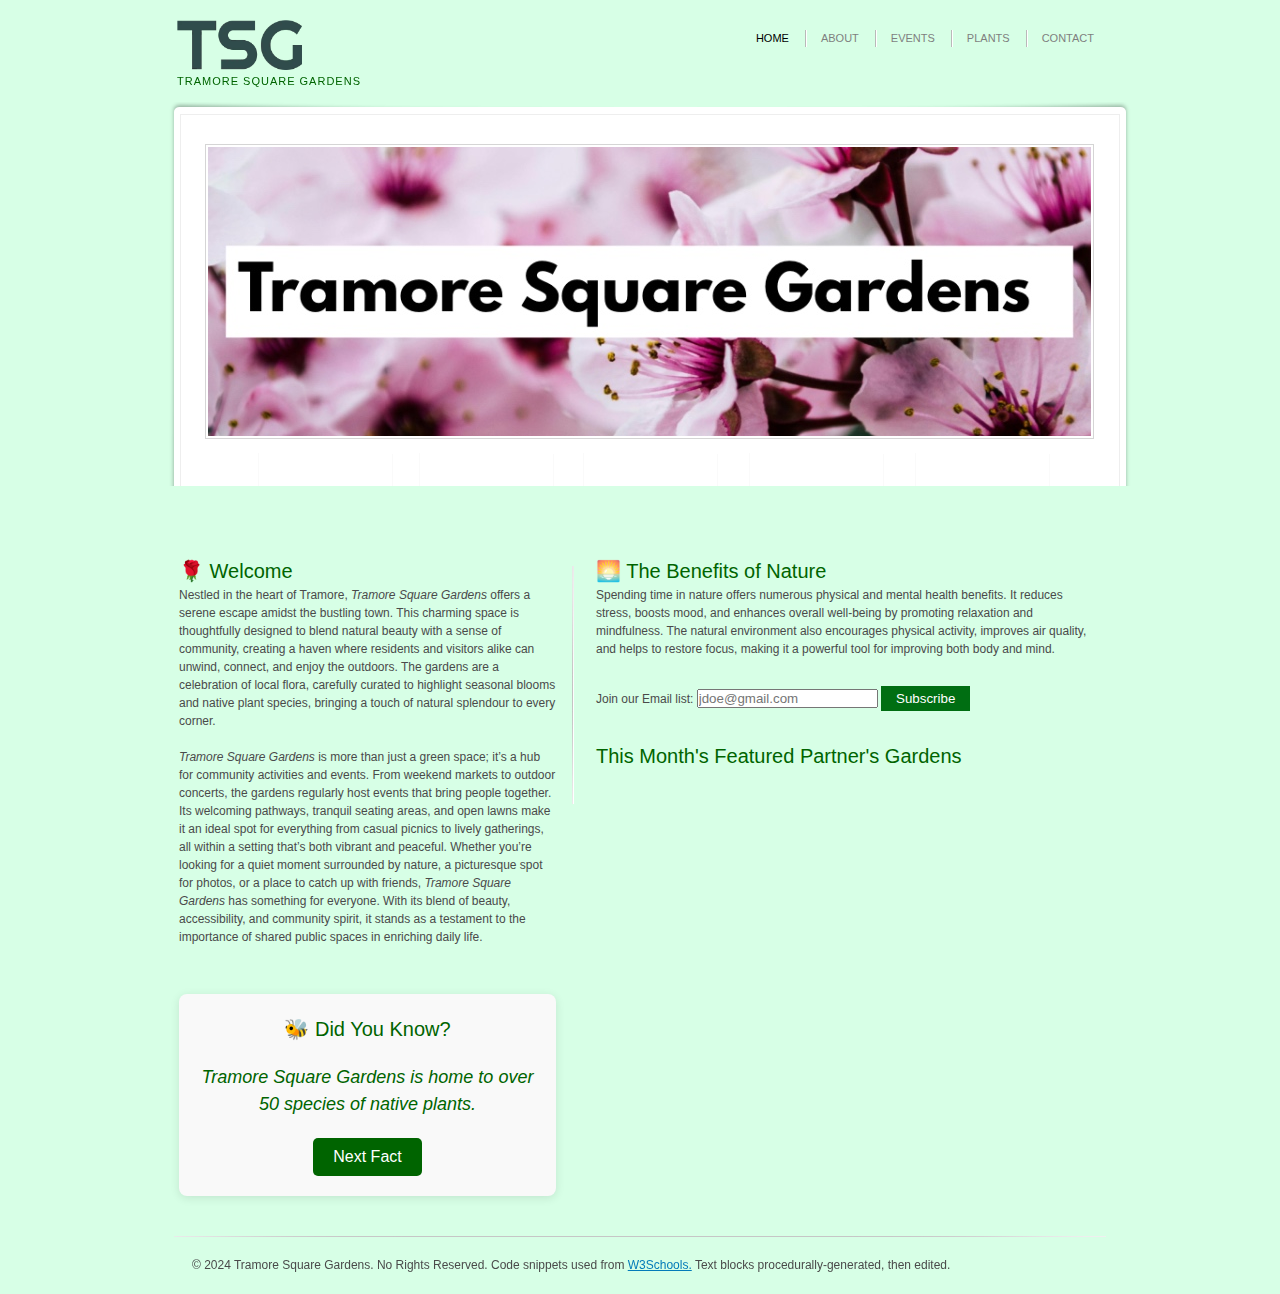
<file: index.html>
<!DOCTYPE html PUBLIC "-//W3C//DTD XHTML 1.0 Transitional//EN" "http://www.w3.org/TR/xhtml1/DTD/xhtml1-transitional.dtd">
<html xmlns="http://www.w3.org/1999/xhtml">
<head>
<title>TSG Home</title>
	<meta name="description" content="Explore Tramore Square Gardens' portfolio showcasing the beauty and community-driven nature of our gardens. From serene landscapes to vibrant seasonal blooms, discover the vision behind our space." />
<meta name="keywords" content="Tramore Square Gardens, portfolio, garden design, green spaces, community activities, local flora, seasonal blooms, nature, outdoor events" />
<meta name="author" content="Tramore Square Gardens" />
<meta http-equiv="Content-type" content="text/html; charset=utf-8" />
<link rel="stylesheet" href="css/style.css" type="text/css" media="all" />
<link href="jQueryAssets/jquery.ui.core.min.css" rel="stylesheet" type="text/css" />
<link href="jQueryAssets/jquery.ui.theme.min.css" rel="stylesheet" type="text/css" />
<!--[if IE 6]><link rel="stylesheet" href="css/ie6-style.css" type="text/css" media="all" /><![endif]-->
<script src="js/jquery-1.3.2.min.js" type="text/javascript"></script>
<script src="jQueryAssets/jquery-1.11.1.min.js" type="text/javascript"></script>
</head>
<body>
<!-- Page -->
<div id="page">
  <!-- Header -->
  <div id="header">
    <!-- Navigation -->
    <div id="navigation">
      <ul>
        <li class="active"><a href="index.html">home</a></li>
        <li><a href="about.html">About</a></li>
        <li><a href="events.html">Events</a></li>
        <li><a href="plants.html">Plants</a></li>
        <li class="last"><a href="contact.html">contact</a></li>
      </ul>
    </div>

    <h1><a href="index.html"><img src="tsg.webp" height="50px" width="125px" alt="ff"></a></h1>
	  <div style="padding-top: 0.5em;" class="description"><p style="color: darkgreen; font-family: 'Roboto', 'Helvetica Neue', 'Arial', sans-serif; font-weight: 300; letter-spacing: 1px; text-transform: uppercase;">Tramore Square Gardens</p></div>
  </div>
  <!-- / Header -->
  <!-- Slideshow -->
  <div id="slideshow">
    <div class="bg">
      <div class="cnt">
        <!-- Big Image -->
        <div class="big-image"> <img src="css/images/img1.jpg" alt="Tramore Square Gardens Homepage" /> </div>
        <!-- / Big Image -->
        <!-- Slider -->
		  
        <!-- / Slider -->
      </div>
    </div>
    <label for="datetime-local">&nbsp;</label>
</div>
  <!-- / Slideshow -->
  <!-- Content -->
  <div id="content">
    <div class="cl">&nbsp;</div>
    <div class="left-col separator">
<h2>🌹 Welcome</h2>
      <p>Nestled in the heart of Tramore, <em>Tramore Square Gardens</em> offers a serene escape amidst the bustling town. This charming space is thoughtfully designed to blend natural beauty with a sense of community, creating a haven where residents and visitors alike can unwind, connect, and enjoy the outdoors. The gardens are a celebration of local flora, carefully curated to highlight seasonal blooms and native plant species, bringing a touch of natural splendour to every corner.&nbsp;</p>
      <p><em>Tramore Square Gardens</em> is more than just a green space; it’s a hub for community activities and events. From weekend markets to outdoor concerts, the gardens regularly host events that bring people together. Its welcoming pathways, tranquil seating areas, and open lawns make it an ideal spot for everything from casual picnics to lively gatherings, all within a setting that’s both vibrant and peaceful. Whether you’re looking for a quiet moment surrounded by nature, a picturesque spot for photos, or a place to catch up with friends, <em>Tramore Square Gardens</em> has something for everyone. With its blend of beauty, accessibility, and community spirit, it stands as a testament to the importance of shared public spaces in enriching daily life.</p>
      <div id="fun-facts" style="margin: 30px auto; padding: 20px; background-color: #f9f9f9; border-radius: 8px; text-align: center; box-shadow: 0 2px 10px rgba(0, 0, 0, 0.1);">
    <h2 style="color: darkgreen; margin-bottom: 20px;">🐝 Did You Know?</h2>
    <div id="fact-display" style="font-size: 18px; color: darkgreen; font-style: italic;">Tramore Square Gardens is home to over 50 species of native plants.</div>
    <button id="next-fact" style="margin-top: 20px; padding: 10px 20px; font-size: 16px; color: white; background-color: darkgreen; border: none; border-radius: 5px; cursor: pointer;">Next Fact</button>
</div>

<script>
    const facts = [
        "Tramore Square Gardens is home to over 50 species of native plants.",
        "Spending 20 minutes in nature can lower stress hormone levels.",
        "The gardens host over 20 community events every year.",
        "Butterflies found here include the Peacock and Red Admiral species.",
        "Walking in green spaces improves focus and boosts creativity."
    ];

    let factIndex = 0;

    document.getElementById('next-fact').addEventListener('click', function() {
        factIndex = (factIndex + 1) % facts.length;
        document.getElementById('fact-display').innerText = facts[factIndex];
    });
</script>
    </div>
    <div class="right-col">
      <h2>🌅 The Benefits of Nature</h2>
      <p>Spending time in nature offers numerous physical and mental health benefits. It reduces stress, boosts mood, and enhances overall well-being by promoting relaxation and mindfulness. The natural environment also encourages physical activity, improves air quality, and helps to restore focus, making it a powerful tool for improving both body and mind.</p>
      <form>
  <label for="email">Join our Email list:</label>
  <input type="email" name="email" id="email" placeholder="jdoe@gmail.com" required />
  <input type="submit" value="Subscribe" style="margin-top: 10px; background-color: #006E12; color: white; padding: 5px 15px; border: none; cursor: pointer;" />
</form>
      <h2>&nbsp;</h2>
      <h2>This Month's Featured Partner's Gardens &nbsp;</h2>
      <iframe width="560" height="315" src="https://www.youtube.com/embed/84q7YcrOa_0?si=QsgE0Lk-k8NW0_Om" title="YouTube video player" frameborder="0" allow="accelerometer; autoplay; clipboard-write; encrypted-media; gyroscope; picture-in-picture; web-share" referrerpolicy="strict-origin-when-cross-origin" allowfullscreen></iframe>
    </div>
    <div class="cl">&nbsp;Nestled in the heart of Tramore, Tramore Square Gardens offers a serene escape amidst the bustling town. This charming space is thoughtfully designed to blend natural beauty with a sense of community, creating a haven where residents and visitors alike can unwind, connect, and enjoy the outdoors. The gardens are a celebration of local flora, carefully curated to highlight seasonal blooms and native plant species, bringing a touch of natural splendour to every corner. Tramore Square Gardens is more than just a green space; it’s a hub for community activities and events. From weekend markets to outdoor concerts, the gardens regularly host events that bring people together. Its welcoming pathways, tranquil seating areas, and open lawns make it an ideal spot for everything from casual picnics to lively gatherings, all within a setting that’s both vibrant and peaceful. Whether you’re looking for a quiet moment surrounded by nature, a picturesque spot for photos, or a place to catch up with friends, Tramore Square Gardens has something for everyone. With its blend of beauty, accessibility, and community spirit, it stands as a testament to the importance of shared public spaces in enriching daily life.Nestled in the heart of Tramore, Tramore Square Gardens offers a serene escape amidst the bustling town. This charming space is thoughtfully designed to blend natural beauty with a sense of community, creating a haven where residents and visitors alike can unwind, connect, and enjoy the outdoors. The gardens are a celebration of local flora, carefully curated to highlight seasonal blooms and native plant species, bringing a touch of natural splendour to every corner. Tramore Square Gardens is more than just a green space; it’s a hub for community activities and events. From weekend markets to outdoor concerts, the gardens regularly host events that bring people together. Its welcoming pathways, tranquil seating areas, and open lawns make it an ideal spot for everything from casual picnics to lively gatherings, all within a setting that’s both vibrant and peaceful. Whether you’re looking for a quiet moment surrounded by nature, a picturesque spot for photos, or a place to catch up with friends, Tramore Square Gardens has something for everyone. With its blend of beauty, accessibility, and community spirit, it stands as a testament to the importance of shared public spaces in enriching daily life.</div>
<div>  </div>
</div>
  <!-- / Content -->
  <!-- Footer -->
  <div id="footer">
    <p>&copy; 2024 Tramore Square Gardens. No Rights Reserved. Code snippets used from <a href="https://www.w3schools.com">W3Schools.</a> Text blocks procedurally-generated, then edited.&nbsp; &nbsp;</p>
  </div>
  <!-- / Footer -->
</div>
<!-- / Page --> 
</body>
</html>
</file>
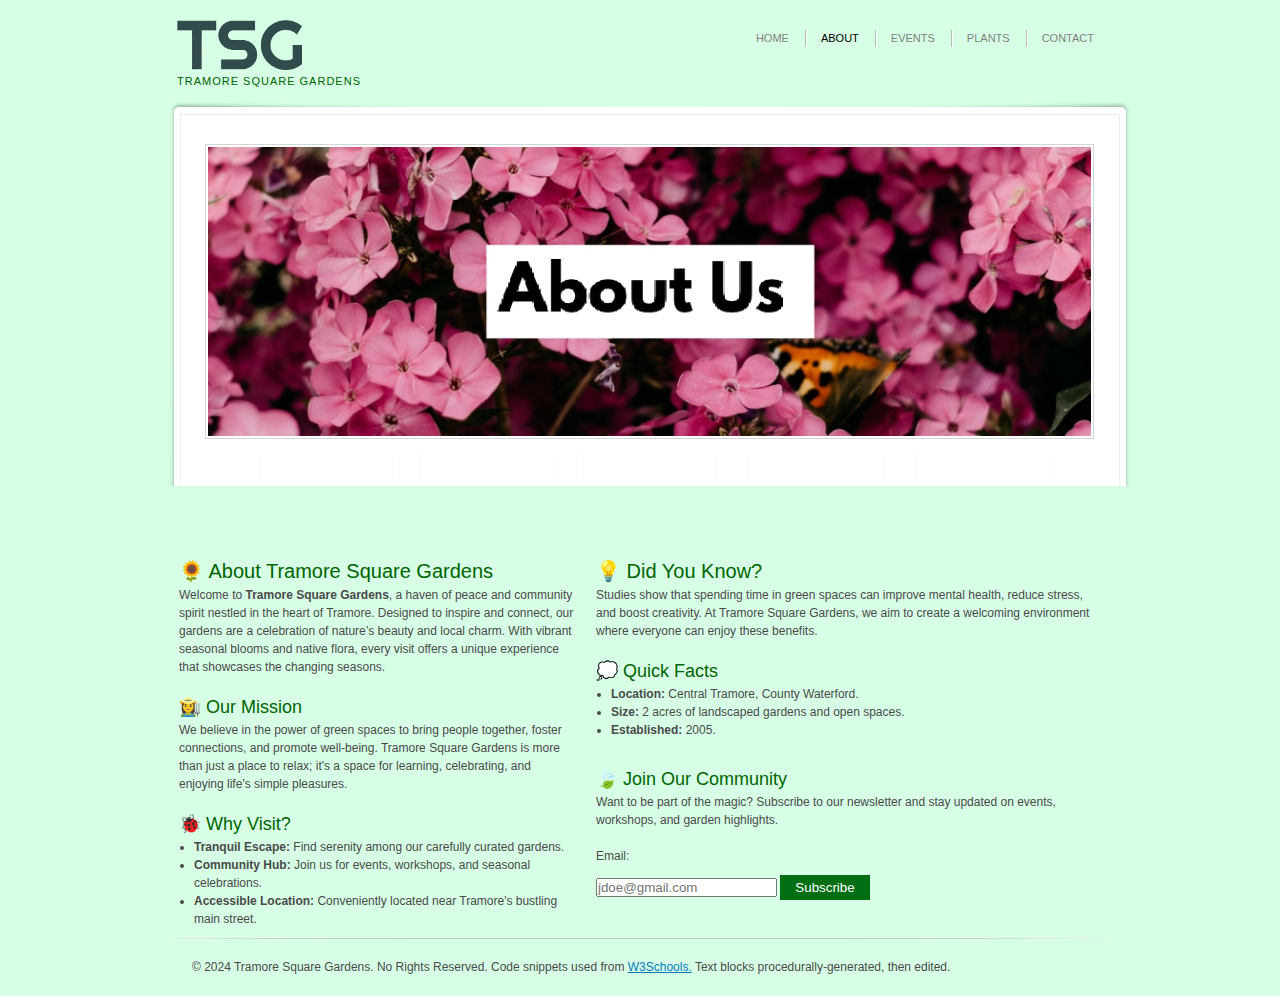
<file: about.html>
<!DOCTYPE html PUBLIC "-//W3C//DTD XHTML 1.0 Transitional//EN" "http://www.w3.org/TR/xhtml1/DTD/xhtml1-transitional.dtd">
<html xmlns="http://www.w3.org/1999/xhtml">
<head>
<title>TSG About Us</title>
	<meta name="description" content="Discover Tramore Square Gardens, a peaceful retreat in Tramore, County Waterford. Explore our vibrant seasonal blooms, native flora, and community spirit, designed to inspire and connect visitors to nature." />
<meta name="keywords" content="Tramore Square Gardens, about us, green spaces, community garden, mental health, seasonal blooms, native plants, Tramore, County Waterford, well-being, garden events, workshops, local charm" />
<meta name="author" content="Tramore Square Gardens" />
<meta http-equiv="Content-type" content="text/html; charset=utf-8" />
<link rel="stylesheet" href="css/style.css" type="text/css" media="all" />
<link href="jQueryAssets/jquery.ui.core.min.css" rel="stylesheet" type="text/css" />
<link href="jQueryAssets/jquery.ui.theme.min.css" rel="stylesheet" type="text/css" />
<!--[if IE 6]><link rel="stylesheet" href="css/ie6-style.css" type="text/css" media="all" /><![endif]-->
<script src="js/jquery-1.3.2.min.js" type="text/javascript"></script>
<script src="jQueryAssets/jquery-1.11.1.min.js" type="text/javascript"></script>
</head>
<body>
<!-- Page -->
<div id="page">
  <!-- Header -->
  <div id="header">
    <!-- Navigation -->
    <div id="navigation">
      <ul>
        <li><a href="index.html">Home</a></li>
        <li class="active"><a href="about.html">About</a></li>
        <li><a href="events.html">Events</a></li>
        <li><a href="plants.html">Plants</a></li>
        <li class="last"><a href="contact.html">Contact</a></li>
      </ul>
    </div>
    <!-- / Navigation -->
    <h1><a href="index.html"><img src="tsg.webp" height="50px" width="125px" alt="ff"></a></h1>
	  <div style="padding-top: 0.5em;" class="description"><p style="color: darkgreen; font-family: 'Roboto', 'Helvetica Neue', 'Arial', sans-serif; font-weight: 300; letter-spacing: 1px; text-transform: uppercase;">Tramore Square Gardens</p></div>
  </div>
  <!-- / Header -->

  <!-- Main Image -->
  <div id="slideshow">
    <div class="bg">
      <div class="cnt">
        <div class="big-image"> 
          <img src="css/images/about-us.jpg" alt="About Tramore Square Gardens" /> 
        </div>
      </div>
    </div>
  </div>
  <!-- / Main Image -->

  <!-- Content -->
  <div id="content">
    <div class="cl">&nbsp;</div>

    <!-- Left Column -->
    <div class="left-col">
      <h2>🌻 About Tramore Square Gardens</h2>
      <p>Welcome to <strong>Tramore Square Gardens</strong>, a haven of peace and community spirit nestled in the heart of Tramore. Designed to inspire and connect, our gardens are a celebration of nature’s beauty and local charm. With vibrant seasonal blooms and native flora, every visit offers a unique experience that showcases the changing seasons.</p>
      
      <h3>👩‍🌾 Our Mission</h3>
      <p>We believe in the power of green spaces to bring people together, foster connections, and promote well-being. Tramore Square Gardens is more than just a place to relax; it's a space for learning, celebrating, and enjoying life's simple pleasures.</p>

      <h3>🐞 Why Visit?</h3>
      <ul>
        <li><strong>Tranquil Escape:</strong> Find serenity among our carefully curated gardens.</li>
        <li><strong>Community Hub:</strong> Join us for events, workshops, and seasonal celebrations.</li>
        <li><strong>Accessible Location:</strong> Conveniently located near Tramore's bustling main street.</li>
      </ul>
    </div>
    <!-- / Left Column -->

    <!-- Right Column -->
    <div class="right-col">
      <h2>💡 Did You Know?</h2>
      <p>Studies show that spending time in green spaces can improve mental health, reduce stress, and boost creativity. At Tramore Square Gardens, we aim to create a welcoming environment where everyone can enjoy these benefits.</p>

      <h3>💭 Quick Facts</h3>
      <ul>
        <li><strong>Location:</strong> Central Tramore, County Waterford.</li>
        <li><strong>Size:</strong> 2 acres of landscaped gardens and open spaces.</li>
        <li><strong>Established:</strong> 2005.</li>
       
      </ul>

      <h3><br />
      🍃 Join Our Community</h3>
      <p>Want to be part of the magic? Subscribe to our newsletter and stay updated on events, workshops, and garden highlights.</p>
      <form>
        <label for="email">Email:</label><br />
        <input type="email" name="email" id="email" placeholder="jdoe@gmail.com" required />
        <input type="submit" value="Subscribe" style="margin-top: 10px; background-color: #006E12; color: white; padding: 5px 15px; border: none; cursor: pointer;" />
      </form>
    </div>
    <!-- / Right Column -->

    <div class="cl">&nbsp;</div>
  </div>
  <!-- / Content -->

  <!-- Footer -->
  <div id="footer">
    <p>&copy; 2024 Tramore Square Gardens. No Rights Reserved. Code snippets used from <a href="https://www.w3schools.com">W3Schools.</a> Text blocks procedurally-generated, then edited.&nbsp; &nbsp; &nbsp;</p>
  </div>
  <!-- / Footer -->
</div>
<!-- / Page -->
</body>
</html>
</file>
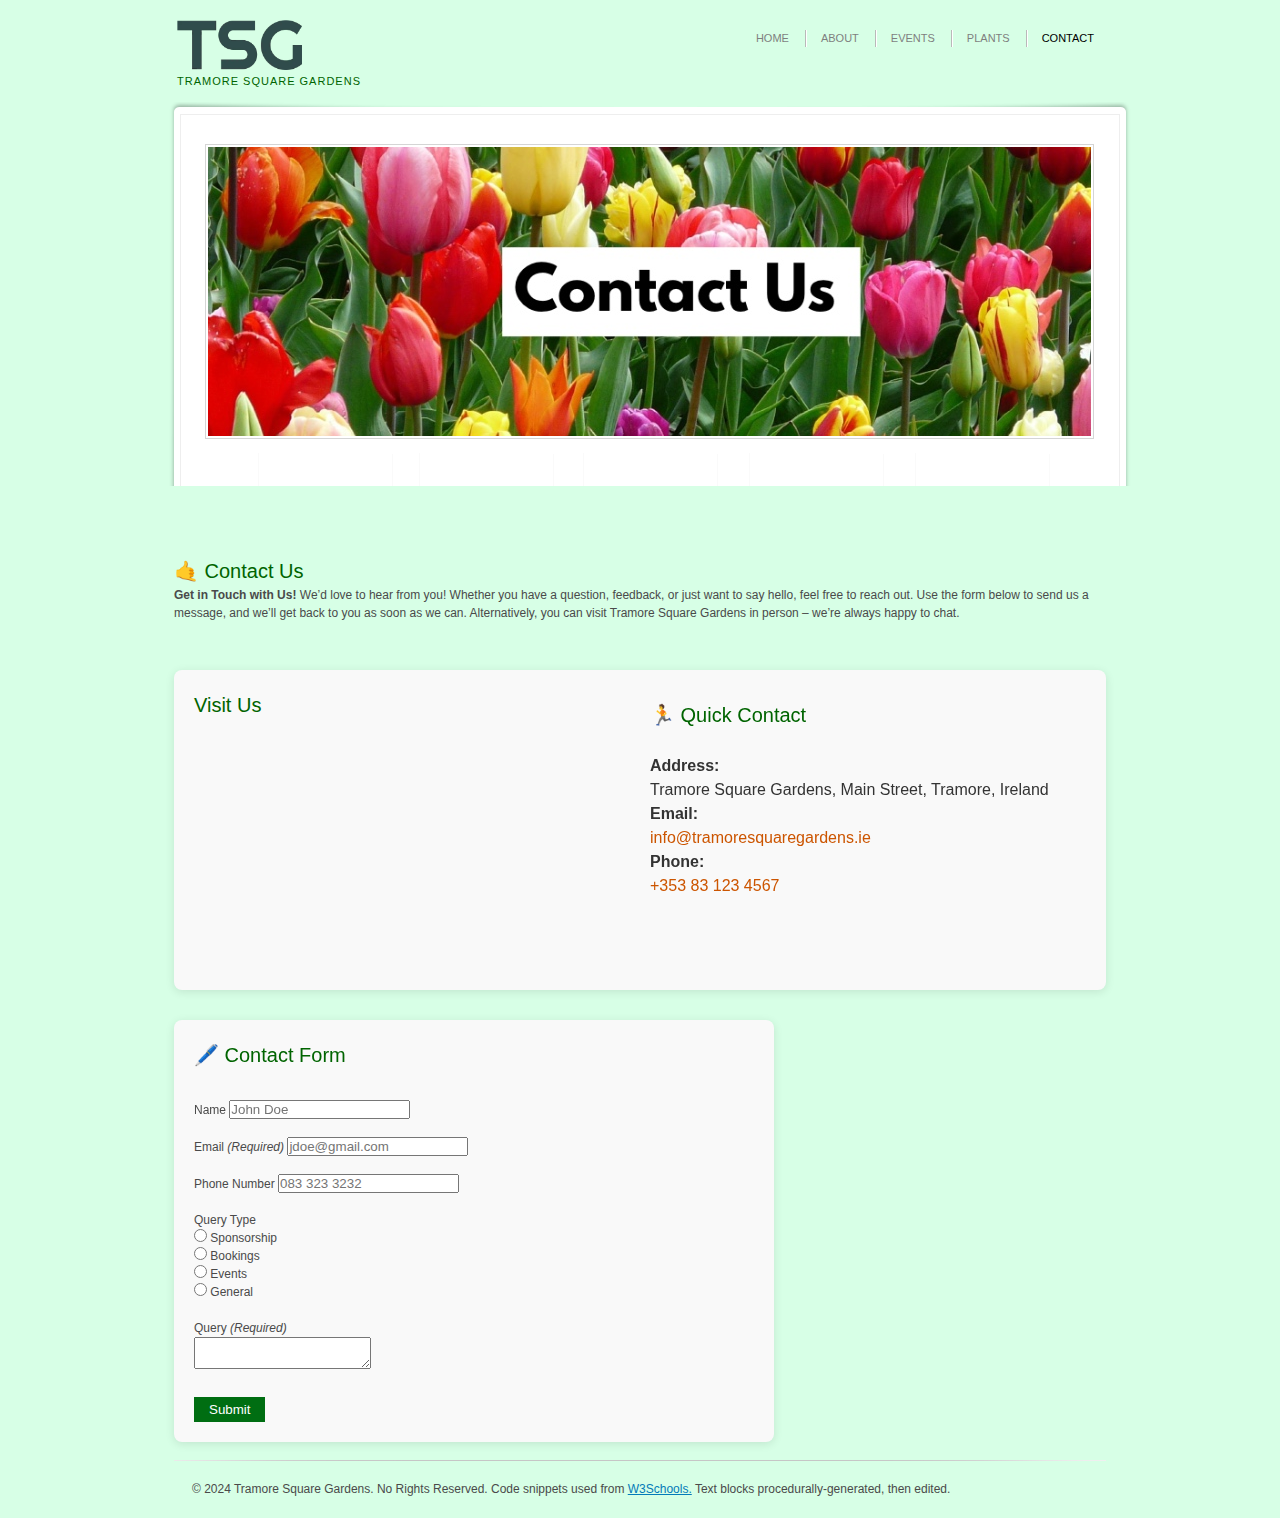
<file: contact.html>
<!DOCTYPE html PUBLIC "-//W3C//DTD XHTML 1.0 Transitional//EN" "http://www.w3.org/TR/xhtml1/DTD/xhtml1-transitional.dtd">
<html xmlns="http://www.w3.org/1999/xhtml">
<head>
<title>TSG Contact Us</title>
	 <meta name="description" content="Get in touch with Tramore Square Gardens! Contact us for inquiries, bookings, sponsorship opportunities, or general questions. Visit our gardens or reach out via email or phone." />
  <meta name="keywords" content="Tramore Square Gardens, contact us, inquiries, sponsorship, bookings, events, general questions, visit Tramore Square Gardens, Ireland" />
  <meta name="author" content="Tramore Square Gardens" />
<meta http-equiv="Content-type" content="text/html; charset=utf-8" />
<link rel="stylesheet" href="css/style.css" type="text/css" media="all" />
<link href="jQueryAssets/jquery.ui.core.min.css" rel="stylesheet" type="text/css" />
<link href="jQueryAssets/jquery.ui.theme.min.css" rel="stylesheet" type="text/css" />
<!--[if IE 6]><link rel="stylesheet" href="css/ie6-style.css" type="text/css" media="all" /><![endif]-->
<script src="js/jquery-1.3.2.min.js" type="text/javascript"></script>
<script src="jQueryAssets/jquery-1.11.1.min.js" type="text/javascript"></script>
</head>
<body>
<!-- Page -->
<div id="page">
  <!-- Header -->
  <div id="header">
    <!-- Navigation -->
    <div id="navigation">
      <ul>
        <li><a href="index.html">home</a></li>
        <li><a href="about.html">About</a></li>
        <li><a href="events.html">Events</a></li>
        <li><a href="plants.html">Plants</a></li>
        <li class="last active"><a href="contacts.html">contact</a></li>
      </ul>
    </div>
    <!-- / Navigation -->
    <h1><a href="index.html"><img src="tsg.webp" height="50px" width="125px" alt="ff"></a></h1>
	  <div style="padding-top: 0.5em;" class="description"><p style="color: darkgreen; font-family: 'Roboto', 'Helvetica Neue', 'Arial', sans-serif; font-weight: 300; letter-spacing: 1px; text-transform: uppercase;">Tramore Square Gardens</p></div>
  </div>
  <!-- / Header -->
  <!-- Slideshow -->
  <div id="slideshow">
    <div class="bg">
      <div class="cnt">
        <!-- Big Image -->
<div class="big-image"> <img src="css/images/contact-us.jpg" alt="Contact Us" /> </div>
        <!-- / Big Image -->
        <!-- Slider -->
		  
        <!-- / Slider -->
      </div>
    </div>
    <label for="datetime-local">&nbsp;</label>
</div>
  <!-- / Slideshow -->
  <!-- Content -->
    <h2>🤙 Contact Us</h2>
    <p><strong>Get in Touch with Us!</strong> We’d love to hear from you! Whether you have a question, feedback, or just want to say hello, feel free to reach out. Use the form below to send us a message, and we’ll get back to you as soon as we can. Alternatively, you can visit Tramore Square Gardens in person – we’re always happy to chat.&nbsp;</p>
    <br />
	  
	  <div id="contact-details" style="display: flex; flex-direction: row; gap: 20px; margin: 30px auto; padding: 20px; background-color: #f9f9f9; border-radius: 8px; box-shadow: 0 2px 10px rgba(0, 0, 0, 0.1);">
    <!-- Map -->
    <div style="flex: 1;">
        <h2>Visit Us</h2>
        <iframe 
            src="https://www.google.com/maps/embed?pb=!1m18!1m12!1m3!1d3153.8354345095865!2d-7.1544!3d52.1624!2m3!1f0!2f0!3f0!3m2!1i1024!2i768!4f13.1!3m3!1m2!1s0x485f9f0c00000001%3A0xf142df5a86967a7b!2sTramore!5e0!3m2!1sen!2sie!4v1697654321000!5m2!1sen!2sie" 
            width="100%" 
            height="250" 
            style="border: 0; border-radius: 8px;" 
            allowfullscreen="" 
            loading="lazy" 
            referrerpolicy="no-referrer-when-downgrade">
        </iframe>
    </div>

    <!-- Contact Details -->
    <div style="flex: 1; padding: 10px;">
        <h2>🏃 Quick Contact</h2>
        <p style="font-size: 16px; color: #333;">
			<br />
            <strong>Address:</strong><br />
            Tramore Square Gardens, Main Street, Tramore, Ireland
        </p>
        <p style="font-size: 16px; color: #333;">
            <strong>Email:</strong><br />
            <a href="mailto:info@tramoresquaregardens.ie" style="color: #cc5500; text-decoration: none;">info@tramoresquaregardens.ie</a>
        </p>
        <p style="font-size: 16px; color: #333;">
            <strong>Phone:</strong><br />
            <a href="tel:+353831234567" style="color: #cc5500; text-decoration: none;">+353 83 123 4567</a>
        </p>
    </div>
</div>
<div class="contact-form-container">
  <h2>🖊️ Contact Form <br /><br /></h2>
	<form>
  <!-- Corrected Contact Form -->
  Name
  <input type="text" placeholder="John Doe" />
  <br /><br />
  Email <em>(Required)</em>
  <input type="email" placeholder="jdoe@gmail.com" required/>
  <br /><br />
  Phone Number 
  <input type="tel" placeholder="083 323 3232"/>
  <br /><br />
  <p>Query Type</p>
    <label>
      <input type="radio" name="RadioGroup1" value="sponsor" id="RadioGroup1_0" />
      Sponsorship</label>
    <br />
    <label>
      <input type="radio" name="RadioGroup1" value="bookings" id="RadioGroup1_1" />
      Bookings</label>
    <br />
    <label>
      <input type="radio" name="RadioGroup1" value="events" id="RadioGroup1_2" />
      Events</label>
    <br />
    <label>
      <input type="radio" name="RadioGroup1" value="general" id="RadioGroup1_3" />
      General</label>
    <br /><br />
    <p>Query <i>(Required)</i></p>
    <textarea required></textarea>
    <br /><br />
    <input type="submit" value="Submit" style="margin-top: 10px; background-color: #006E12; color: white; padding: 5px 15px; border: none; cursor: pointer;" />
	</form>
</div>
	<p>&nbsp; </p>
  <!-- / Content -->
	
  <!-- Footer -->
  <div id="footer">
    <p>&copy; 2024 Tramore Square Gardens. No Rights Reserved. Code snippets used from <a href="https://www.w3schools.com">W3Schools.</a> Text blocks procedurally-generated, then edited.&nbsp; &nbsp;</p>
  </div>
  <!-- / Footer -->
<!-- / Page --> 
	</div>
</body>
</html>
</file>
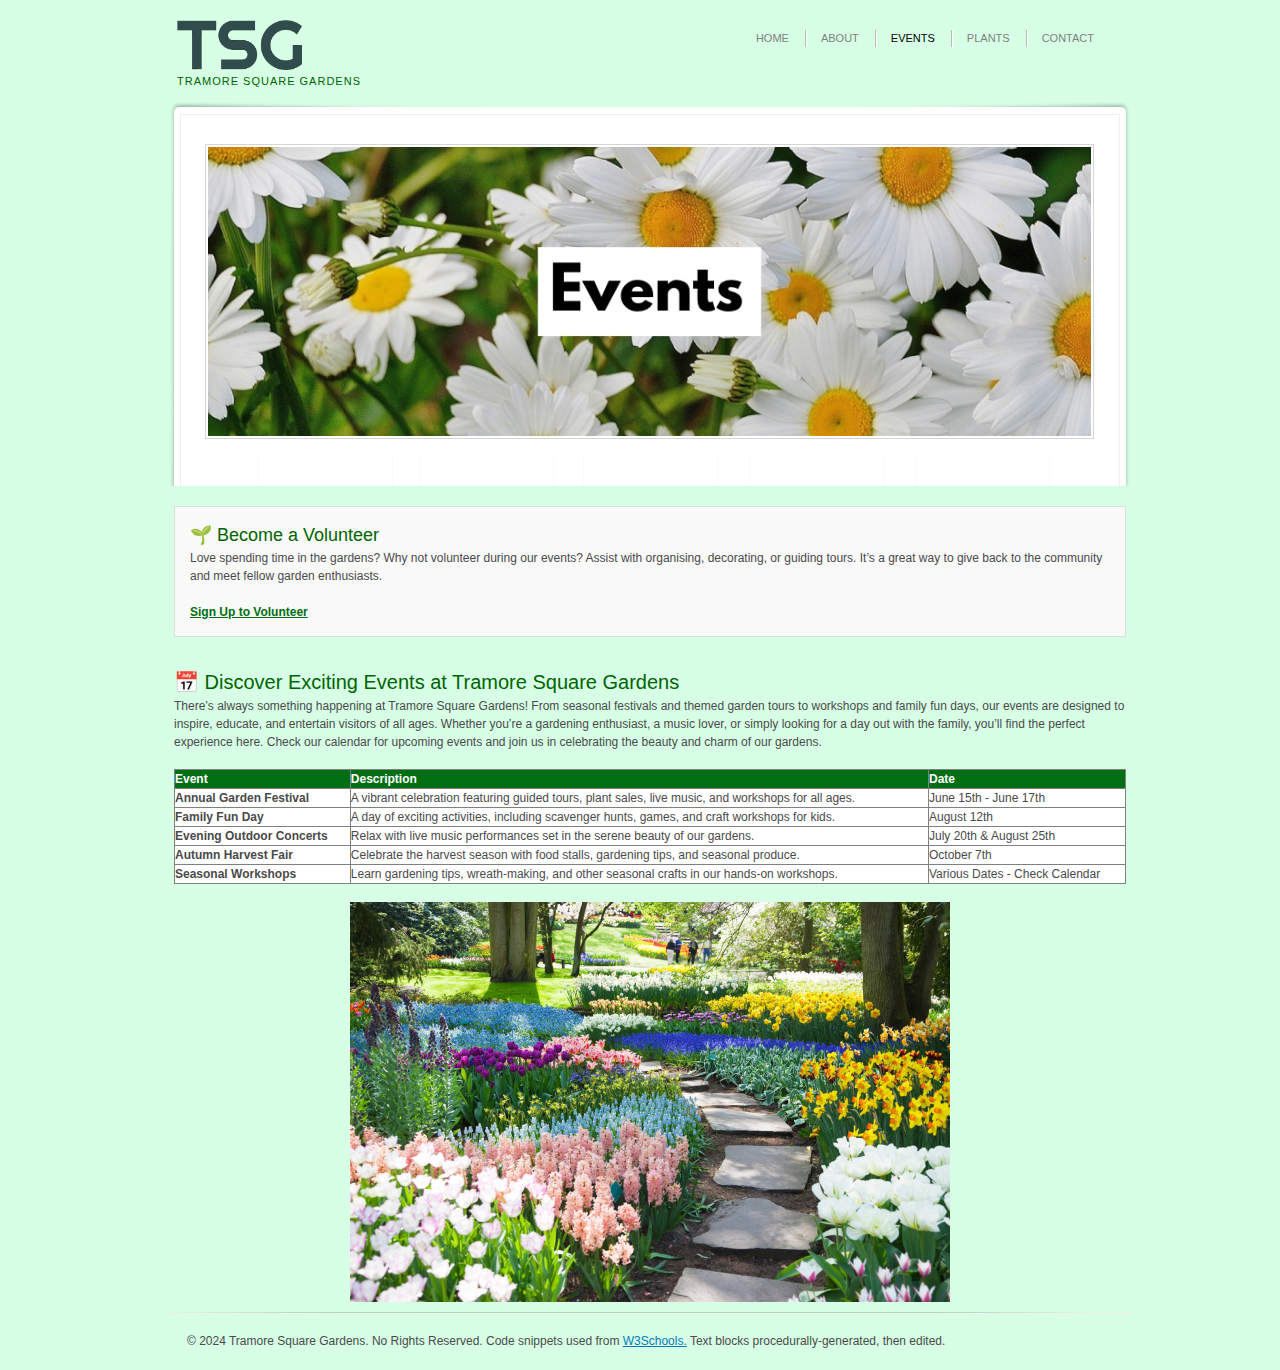
<file: events.html>
<!DOCTYPE html PUBLIC "-//W3C//DTD XHTML 1.0 Transitional//EN" "http://www.w3.org/TR/xhtml1/DTD/xhtml1-transitional.dtd">
<html xmlns="http://www.w3.org/1999/xhtml">
<head>
<title>TSG Events</title>
<meta name="description" content="Discover exciting events at Tramore Square Gardens, from seasonal festivals to family fun days and workshops. Join us for memorable experiences in our beautiful gardens." />
  <meta name="keywords" content="Tramore Square Gardens, events, garden festivals, family fun, outdoor concerts, gardening workshops, volunteer opportunities, seasonal events" />
  <meta name="author" content="Tramore Square Gardens" />
<meta http-equiv="Content-type" content="text/html; charset=utf-8" />
<link rel="stylesheet" href="css/style.css" type="text/css" media="all" />
<link href="jQueryAssets/jquery.ui.core.min.css" rel="stylesheet" type="text/css" />
<link href="jQueryAssets/jquery.ui.theme.min.css" rel="stylesheet" type="text/css" />
<!--[if IE 6]><link rel="stylesheet" href="css/ie6-style.css" type="text/css" media="all" /><![endif]-->
<script src="js/jquery-1.3.2.min.js" type="text/javascript"></script>
<script src="jQueryAssets/jquery-1.11.1.min.js" type="text/javascript"></script>
</head>
<body>
<!-- Page -->
<div id="page">
  <!-- Header -->
  <div id="header">
    <!-- Navigation -->
    <div id="navigation">
      <ul>
        <li><a href="index.html">home</a></li>
        <li><a href="about.html">About</a></li>
        <li class="active"><a href="events.html">Events</a></li>
        <li><a href="plants.html">Plants</a></li>
        <li class="last"><a href="contact.html">contact</a></li>
      </ul>
    </div>
    <!-- / Navigation -->
    <h1><a href="index.html"><img src="tsg.webp" height="50px" width="125px" alt="ff"></a></h1>
	  <div style="padding-top: 0.5em;" class="description"><p style="color: darkgreen; font-family: 'Roboto', 'Helvetica Neue', 'Arial', sans-serif; font-weight: 300; letter-spacing: 1px; text-transform: uppercase;">Tramore Square Gardens</p></div>
  </div>
  <!-- / Header -->
  <!-- Slideshow -->
  <div id="slideshow">
    <div class="bg">
      <div class="cnt">
        <!-- Big Image -->
        <div class="big-image"> <img src="css/images/events.jpg" alt="Tramore Square Gardens Events" /> </div>
        <!-- / Big Image -->
</div>
  <!-- / Slideshow -->
  <!-- Content -->
		
	  </div>
		<div id="content">
			
	  <!-- Featured Volunteer Opportunities -->
    <div id="volunteer-section" style="margin-top: 20px; padding: 15px; background-color: #f9f9f9; border: 1px solid #ddd;">
        <h3>🌱 Become a Volunteer</h3>
      <p>
            Love spending time in the gardens? Why not volunteer during our events? Assist with organising, decorating, or guiding tours.
            It’s a great way to give back to the community and meet fellow garden enthusiasts.
        </p>
        <a href="contact.html" style="color: #006E12; font-weight: bold;">Sign Up to Volunteer</a><br />
    </div>
	  
	  <h2><br />📅 Discover Exciting Events at Tramore Square Gardens</h2>
<p>There’s always something happening at Tramore Square Gardens! From seasonal festivals and themed garden tours to workshops and family fun days, our events are designed to inspire, educate, and entertain visitors of all ages. Whether you’re a gardening enthusiast, a music lover, or simply looking for a day out with the family, you’ll find the perfect experience here. Check our calendar for upcoming events and join us in celebrating the beauty and charm of our gardens.</p>
    <div> <table border="1" cellpadding="10" cellspacing="1em" style="width: 100%; border-collapse: collapse; background-color: white; text-align: left;">
    <thead>
        <tr style="background-color: #006E12; color: white;">
            <th>Event</th>
            <th>Description</th>
            <th>Date</th>
        </tr>
    </thead>
    <tbody>
        <tr>
            <td><b>Annual Garden Festival</b></td>
            <td>A vibrant celebration featuring guided tours, plant sales, live music, and workshops for all ages.</td>
            <td>June 15th - June 17th</td>
        </tr>
        <tr>
            <td><b>Family Fun Day</b></td>
            <td>A day of exciting activities, including scavenger hunts, games, and craft workshops for kids.</td>
            <td>August 12th</td>
        </tr>
        <tr>
            <td><b>Evening Outdoor Concerts</b></td>
            <td>Relax with live music performances set in the serene beauty of our gardens.</td>
            <td>July 20th & August 25th</td>
        </tr>
        <tr>
            <td><b>Autumn Harvest Fair</b></td>
            <td>Celebrate the harvest season with food stalls, gardening tips, and seasonal produce.</td>
            <td>October 7th</td>
        </tr>
        <tr>
            <td><b>Seasonal Workshops</b></td>
            <td>Learn gardening tips, wreath-making, and other seasonal crafts in our hands-on workshops.</td>
            <td>Various Dates - Check Calendar</td>
        </tr>
    </tbody>
</table> 
		<br />
	  <img src="css/images/parra01.png" style="display: block; margin: 0 auto;" width="600" height="400" alt="Beatufiul garden walkway"/> </div>
  </div>
	
  <!-- / Content -->
  <!-- Footer -->
  <div id="footer">
    <p>&copy; 2024 Tramore Square Gardens. No Rights Reserved. Code snippets used from <a href="https://www.w3schools.com">W3Schools.</a> Text blocks procedurally-generated, then edited.&nbsp; &nbsp;</p>
  </div>
  <!-- / Footer -->
</div>
<!-- / Page --> 
</body>
</html>
</file>
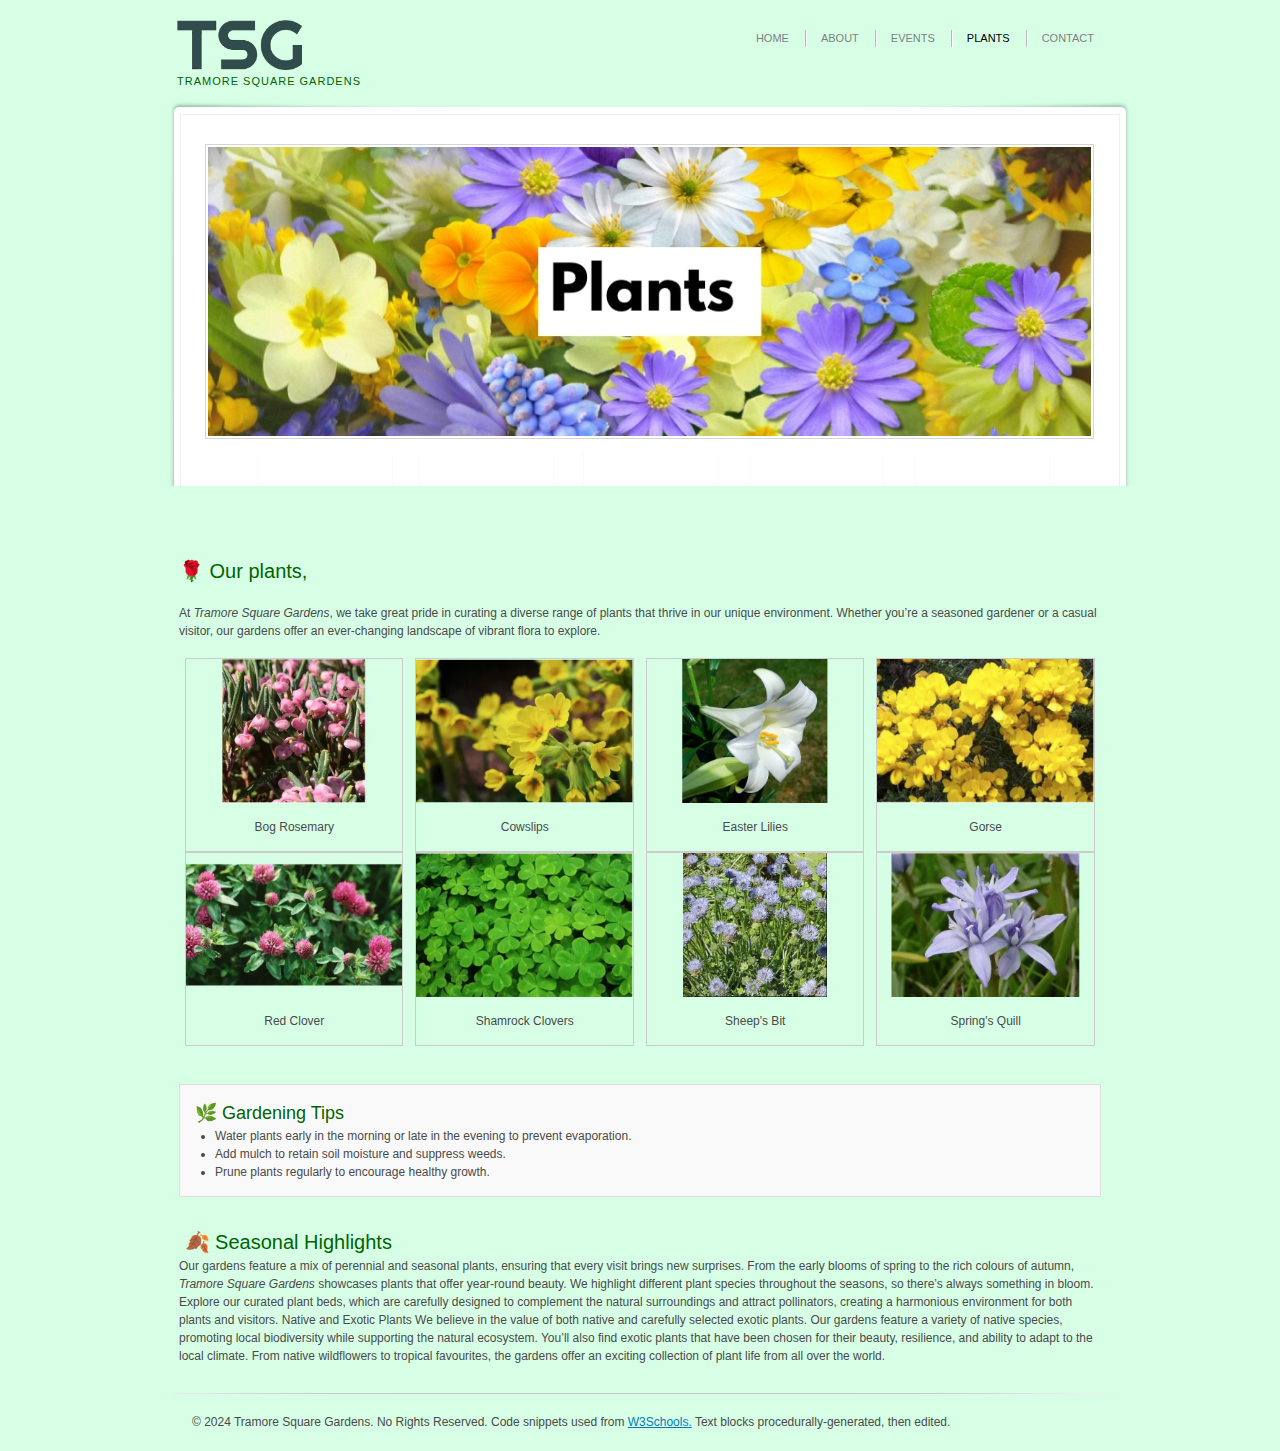
<file: plants.html>
<!DOCTYPE html PUBLIC "-//W3C//DTD XHTML 1.0 Transitional//EN" "http://www.w3.org/TR/xhtml1/DTD/xhtml1-transitional.dtd">
<html xmlns="http://www.w3.org/1999/xhtml">
<head>
<title>TSG Plants</title>
<meta name="description" content="Explore Tramore Square Gardens, a vibrant destination offering a diverse range of plants, seasonal highlights, gardening tips, and a harmonious environment. Whether you’re a gardener or a visitor, enjoy the beauty of native and exotic plant species." />
<meta name="keywords" content="Tramore Square Gardens, plants, gardening, seasonal highlights, native plants, exotic plants, flowers, gardening tips, biodiversity, plant species, spring blooms, autumn colours" />
<meta name="author" content="Tramore Square Gardens" />
<meta http-equiv="Content-type" content="text/html; charset=utf-8" />
<link rel="stylesheet" href="css/style.css" type="text/css" media="all" />
<link href="jQueryAssets/jquery.ui.core.min.css" rel="stylesheet" type="text/css" />
<link href="jQueryAssets/jquery.ui.theme.min.css" rel="stylesheet" type="text/css" />
<!--[if IE 6]><link rel="stylesheet" href="css/ie6-style.css" type="text/css" media="all" /><![endif]-->
<script src="js/jquery-1.3.2.min.js" type="text/javascript"></script>
<script src="jQueryAssets/jquery-1.11.1.min.js" type="text/javascript"></script>
</head>
<body>
<!-- Page -->
<div id="page">
  <!-- Header -->
  <div id="header">
    <!-- Navigation -->
    <div id="navigation">
      <ul>
        <li><a href="index.html">home</a></li>
        <li><a href="about.html">About</a></li>
        <li ><a href="events.html">Events</a></li>
        <li class="active"><a href="plants.html">Plants</a></li>
        <li class="last"><a href="contact.html">contact</a></li>
      </ul>
    </div>
    <!-- / Navigation -->
    <!-- / Navigation -->
    <h1><a href="index.html"><img src="tsg.webp" height="50px" width="125px" alt="ff"></a></h1>
	  <div style="padding-top: 0.5em;" class="description"><p style="color: darkgreen; font-family: 'Roboto', 'Helvetica Neue', 'Arial', sans-serif; font-weight: 300; letter-spacing: 1px; text-transform: uppercase;">Tramore Square Gardens</p></div>
  </div>
  <!-- / Header -->
  <!-- Slideshow -->

  <div id="slideshow">
    <div class="bg">
      <div class="cnt">
        <!-- Big Image -->
        <div class="big-image"> <img src="css/images/plants.jpg" alt="Tramore Square Gardens Plants" /> </div>
        <!-- / Big Image -->
        <!-- Slider -->
		  
        <!-- / Slider -->
      </div>
    </div>
</div>
  <!-- / Slideshow -->
  <!-- Content -->
  <div id="content">
    <div>
<h2>🌹 Our plants, </h2> 
	<p> <br />
	  At <em>Tramore Square Gardens</em>, we take great pride in curating a diverse range of plants that thrive in our unique environment. Whether you’re a seasoned gardener or a casual visitor, our gardens offer an ever-changing landscape of vibrant flora to explore. <br />
	  </p>
	</div>
    <div>    
	 
	  <div class="responsive">
  <div class="gallery">
      <img src="css/images/flowers/bog-rosemary.webp" alt="Bog Rosemary">
    <div class="desc">Bog Rosemary</div>
  </div>
</div>

<div class="responsive">
  <div class="gallery">
      <img src="css/images/flowers/cowslips.webp" alt="Cowslips">
    <div class="desc">Cowslips</div>
  </div>
</div>

<div class="responsive">
  <div class="gallery">
      <img src="css/images/flowers/easter-lillies.webp" alt="Easter Lilies">
    <div class="desc">Easter Lilies</div>
  </div>
</div>

<div class="responsive">
  <div class="gallery">
      <img src="css/images/flowers/gorse.webp" alt="Gorse">
    <div class="desc">Gorse</div>
  </div>
</div>

			  <div class="responsive">
  <div class="gallery">
      <img src="css/images/flowers/redclover.webp" alt="Red Clover">
    <div class="desc">Red Clover</div>
  </div>
</div>

<div class="responsive">
  <div class="gallery">
      <img src="css/images/flowers/shamrock-clovers.webp" alt="Shamrock Clovers">

    <div class="desc">Shamrock Clovers</div>
  </div>
</div>

<div class="responsive">
  <div class="gallery">
      <img src="css/images/flowers/sheeps-bit.webp" alt="Sheep's Bit">
    <div class="desc">Sheep's Bit</div>
  </div>
</div>

<div class="responsive">
  <div class="gallery">
      <img src="css/images/flowers/springsquill.webp" alt="Spring's Quill">
    <div class="desc">Spring's Quill</div>
  </div>
	</div>
	

		
<div class="clearfix"></div>
	  <br />
		<div id="gardening-tips" style="margin-top: 20px; padding: 15px; background-color: #f9f9f9; border: 1px solid #ddd;">
        <h3>🌿 Gardening Tips</h3>
        <ul style="list-style-type: disc; padding-left: 20px;">
            <li>Water plants early in the morning or late in the evening to prevent evaporation.</li>
            <li>Add mulch to retain soil moisture and suppress weeds.</li>
            <li>Prune plants regularly to encourage healthy growth.</li>
        </ul>
    </div>
	<h2><br /> 
	  &nbsp;🍂 Seasonal Highlights</h2>
    <p> Our gardens feature a mix of perennial and seasonal plants, ensuring that every visit brings new surprises. From the early blooms of spring to the rich colours of autumn, <em>Tramore Square Gardens</em> showcases plants that offer year-round beauty. We highlight different plant species throughout the seasons, so there’s always something in bloom. Explore our curated plant beds, which are carefully designed to complement the natural surroundings and attract pollinators, creating a harmonious environment for both plants and visitors.
      Native and Exotic Plants
      We believe in the value of both native and carefully selected exotic plants. Our gardens feature a variety of native species, promoting local biodiversity while supporting the natural ecosystem. You’ll also find exotic plants that have been chosen for their beauty, resilience, and ability to adapt to the local climate. From native wildflowers to tropical favourites, the gardens offer an exciting collection of plant life from all over the world. <br />
    </p>
		  
    </div>
  </div>
  <!-- / Content -->
  <!-- Footer -->
<div id="footer">
    <p>&copy; 2024 Tramore Square Gardens. No Rights Reserved. Code snippets used from <a href="https://www.w3schools.com">W3Schools.</a> Text blocks procedurally-generated, then edited.&nbsp; &nbsp;</p>
  </div>
  <!-- / Footer -->
</div>
<!-- / Page --> 
</body>
</html>
</file>
<file: css/style.css>
/*----- Start "Main definitions" -----*/
* { padding: 0; margin: 0; outline: 0; }

body {
    font-size: 12px;
    line-height: 1.5;
    font-family: Arial, "Trebuchet MS", Tahoma sans-serif;
    color: #4a4a4a;
    background: #D7FFE6;
    text-align: left;
}

a img { border: 0; }
a { color: #037bb9; text-decoration: underline; }
a:hover { text-decoration: none; }

.cl, .clear { display: block; height: 0; font-size: 0; line-height: 0; text-indent: -4000px; clear: both; }
/*----- End "Main definitions" -----*/

#page { width: 952px; margin: 0 auto; padding: 0 10px; }

h1, h2, h3, h4, h5, h6 {
	color: darkgreen;
	font-family: "Trebuchet MS", Tahoma, Arial, Sans-Serif;
	font-weight: normal;
}
h1 { font-size: 23px; }
h2 { font-size: 20px; }
h3 { font-size: 18px; }
h4 { font-size: 16px; }
h5 { font-size: 15px; }
h6 { font-size: 14px; }

ul { padding-left: 15px; }

#header { padding: 20px 12px 15px 3px; }
#header .description { font-family: "Trebuchet MS", Tahoma, Arial, Sans-Serif; font-size: 11px; color: #9c9c9c; text-transform: uppercase; line-height: 1; }
#header h1 { line-height: 1.1; }
#header h1 a { color: #2b2b2b; text-decoration: none; }

#navigation { float: right; display: inline; font-size: 11px; line-height: 1.5; text-transform: uppercase; padding-top: 10px; }
#navigation ul li { float: left; display: inline; list-style-type: none; padding-right: 18px; margin-right: 14px; background: url(images/nav-sep.gif) repeat-y right 0; }
#navigation ul li.last { margin-right: 0; padding-right: 0; background: none; }
#navigation ul li a { color: #7f7f7f; text-decoration: none; }
#navigation ul li a:hover { text-decoration: underline; }
#navigation ul li.active a { color: #000; }

#slideshow { height: 454px; width: 962px; position: relative; left: -5px; }
#slideshow .bg { height: 384px; width: 962px; background: url(images/slider.png) no-repeat 0 0; }
#slideshow .cnt { padding: 42px 36px 0 36px; }
#slideshow .big-image { margin-bottom: 12px; }
#slideshow .big-image img { padding: 2px; border: solid 1px #d5d5d5; }

#slider { width: 890px; position: relative; }
#slider .buttons span { display: block; width: 38px; height: 37px; font-size: 0; line-height: 0; text-indent: -4000px; cursor: pointer; }
#slider .buttons span { position: absolute; top: 21px; }
#slider .buttons .prev { left: 0; background: url(images/button-prev.gif) no-repeat 0 0; }
#slider .buttons .next { right: 0; background: url(images/button-next.gif) no-repeat 0 0; }
#slider .holder { width: 790px; height: 78px; margin: 0 auto; position: relative; overflow: hidden; }
#slider .content { position: absolute; top: 0; left: 0; width: 100000px; }
#slider .content ul { float: left; display: inline; padding-left: 0; }
#slider .fragment { float: left; display: inline; list-style-type: none; }
#slider .fragment a { float: left; display: inline; width: 133px; height: 72px; padding: 3px; background: url(images/slider-fragment.gif); margin: 0 10px; }

#content { padding: 0 5px 10px 5px; }
#content p { padding-bottom: 18px; }
#content .separator { padding-right: 18px; background: url(images/col-sep.gif) no-repeat right 10px; }
#content .left-col { float: left; display: inline; width: 395px; }
#content .right-col { float: right; display: inline; width: 505px; }

.linklist { padding-left: 0; }
.linklist li { padding-left: 7px; background: url(images/linklist-ico.gif) no-repeat 0 7px; list-style-type: none; }

#footer { background: url(images/footer-line.gif) no-repeat center 0; padding: 20px 18px; }

div.gallery {
  border: 1px solid #ccc;
}

div.gallery:hover {
  border: 1px solid #777;
}

div.gallery img {
  width: 100%;
  height: auto;
}

div.desc {
  padding: 15px;
  text-align: center;
}

* {
  box-sizing: border-box;
}

.responsive {
  padding: 0 6px;
  float: left;
  width: 24.99999%;
}

@media only screen and (max-width: 700px) {
  .responsive {
    width: 49.99999%;
    margin: 6px 0;
  }
}

@media only screen and (max-width: 500px) {
  .responsive {
    width: 100%;
  }
}

.clearfix:after {
  content: "";
  display: table;
  clear: both;
}

.contact-form-container {
	max-width: 600px;
  background-color: #f9f9f9; 
  padding: 20px;
  border-radius: 8px; 
  box-shadow: 0 2px 10px rgba(0, 0, 0, 0.1);
  margin-top: 20px; 
  width: 90%; 
  margin-left: 0em; 
  margin-right: auto;
}
</file>
<file: css/ie6-style.css>
#slideshow .bg { background-image: none; filter: progid:DXImageTransform.Microsoft.AlphaImageLoader(src='css/images/slider.png', sizingMethod='image'); }
</file>
